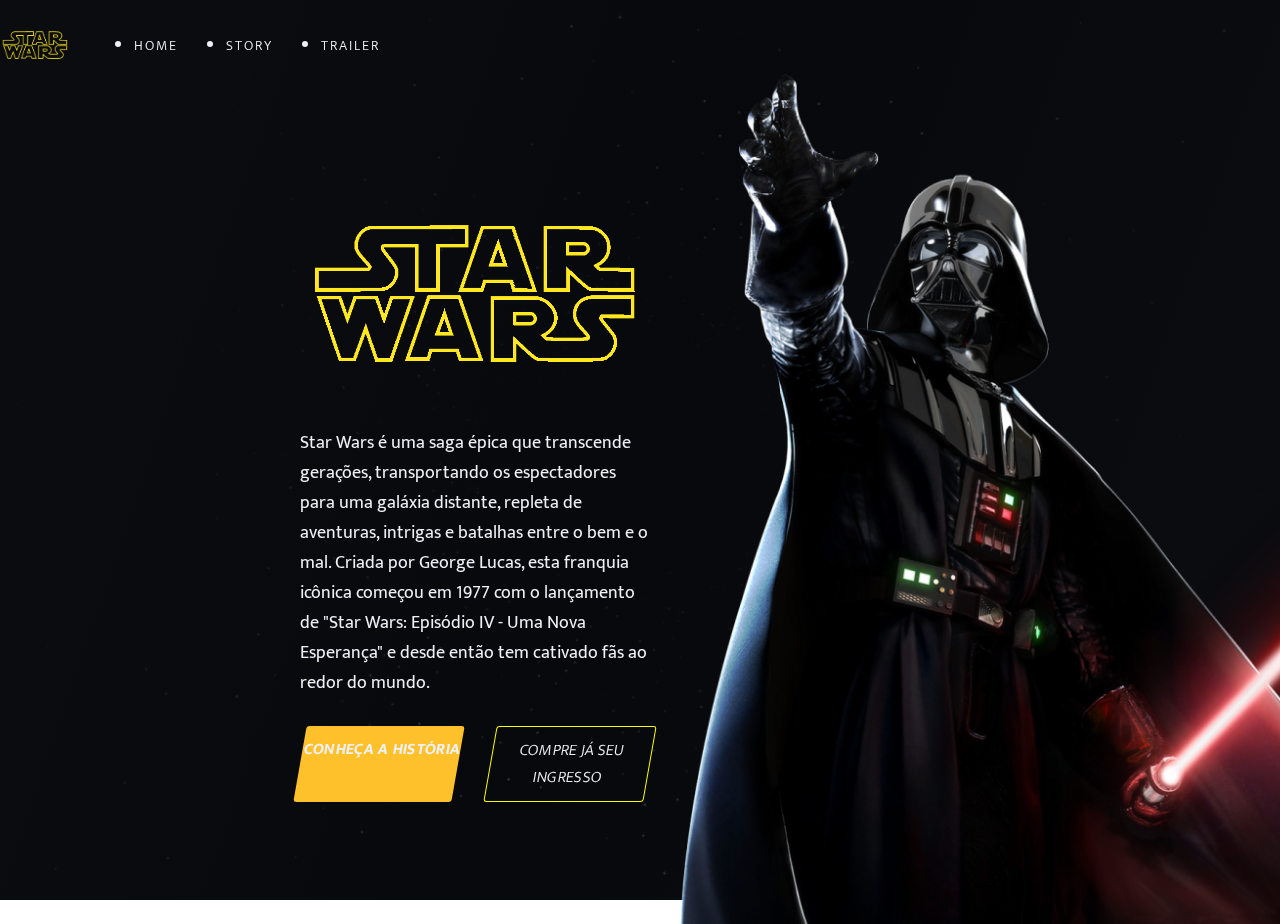
<file: index.html>
<!DOCTYPE html>
<html lang="pt-BR">

<head>
  <meta charset="UTF-8">
  <title>Star Wars</title>
  <link rel="icon" type="image/x-icon" href="/assets/Star_Wars_Logo..png">
  <meta name="viewport" content="width=device-width, initial-scale=1.0">

  <link rel="stylesheet" href="./styles/global.css">

  <link rel="preconnect" href="https://fonts.gstatic.com">
  <link href="https://fonts.googleapis.com/css2?family=Mukta:wght@300;400;600&display=swap" rel="stylesheet">
  <link href="https://unpkg.com/aos@2.3.1/dist/aos.css" rel="stylesheet">
</head>

<body>
  <div id="background">
    <video autoplay muted>
      <source src="assets/Blender Hyperspace Jump.mp4" type="video/mp4">
    </video>
  </div>

  <div id="app">
    <header>
      <img src="./assets/Star_Wars_Logo..png" height="150px" alt="">

      <ul class="navigation">
        <li>
          <a href="index.html" class="navigation_link">Home</a>
        </li>
        <li>
          <a href="story.html" class="navigation_link">Story</a>
        </li>
        <li>
          <a href="#" class="navigation_link">Trailer</a>
        </li>
        </li>
      </ul>
  </div>
  </header>
  <main>
    <div class="main_info">
      <img data-aos="fade-up" data-aos-duraction="800" data-aoseasing="ease-in-out" src="/assets/Star_Wars_Logo..png"
        width="350px" />



      <p data-aos="fade-up" data-aos-duraction="800" data-aos-delay="300" data-aoseasing="ease-in-out">
        Star Wars é uma saga épica que transcende gerações, transportando os espectadores para uma galáxia distante,
        repleta de aventuras, intrigas e batalhas entre o bem e o mal. Criada por George Lucas, esta franquia icônica
        começou em 1977 com o lançamento de "Star Wars: Episódio IV - Uma Nova Esperança" e desde então tem cativado fãs
        ao redor do mundo.
      </p>
      <div>
        <a href="https://www.youtube.com/watch?v=x5trRngAy3Y"> Conheça a história</a>
        <button>
          Compre já seu ingresso
        </button>
      </div>
    </div>
    <img data-aos="fade-up" data-aos-duraction="500" data-aos-delay="300" data-aoseasing="ease-in-out"
      src="./assets/vader.png" class="vader-image">
  </main>

  <script src="https://unpkg.com/aos@2.3.1/dist/aos.js"></script>
  <script>
    AOS.init();
  </script>
</body>

</html>
</file>
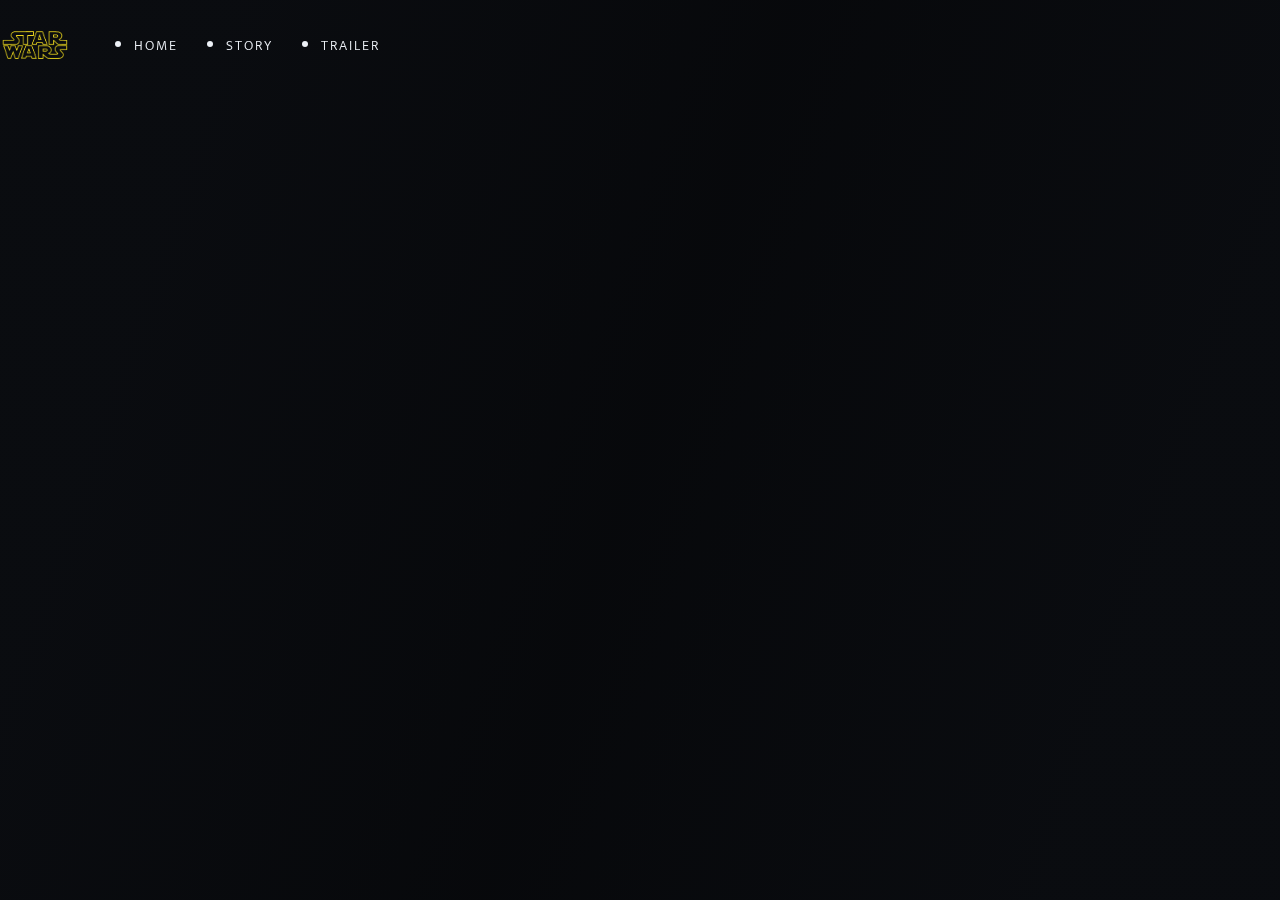
<file: story.html>
<!DOCTYPE html>
<html lang="pt-BR">

<head>
  <meta charset="UTF-8">
  <title>Star Wars - História</title>
  <link rel="icon" type="image/x-icon" href="/assets/Star_Wars_Logo..png">
  <meta name="viewport" content="width=device-width, initial-scale=1.0">

  <link rel="stylesheet" href="./styles/global.css">

  <link rel="preconnect" href="https://fonts.gstatic.com">
  <link href="https://fonts.googleapis.com/css2?family=Mukta:wght@300;400;600&display=swap" rel="stylesheet">
  <link href="https://unpkg.com/aos@2.3.1/dist/aos.css" rel="stylesheet">
</head>

<body>
  <div id="background">

  </div>

  <div id="app">
    <header>
      <img src="./assets/Star_Wars_Logo..png" height="150px" alt="">

      <ul class="navigation">
        <li>
          <a href="index.html" class="navigation_link">Home</a>
        </li>
        <li>
          <a href="#" class="navigation_link">Story</a>
        </li>
        <li>
          <a href="#" class="navigation_link">Trailer</a>
        </li>
        </li>
      </ul>
  </div>
  </header>
  <main>
    <div class="main_info">
      <img data-aos="fade-up" data-aos-duraction="800" data-aoseasing="ease-in-out" src="/assets/Star_Wars_Logo..png"
        width="350px" />



      <p data-aos="fade-up" data-aos-duraction="800" data-aos-delay="300" data-aoseasing="ease-in-out">
        Star Wars é uma saga épica que transcende gerações, transportando os espectadores para uma galáxia distante,
        repleta de aventuras, intrigas e batalhas entre o bem e o mal. Criada por George Lucas, esta franquia icônica
        começou em 1977 com o lançamento de "Star Wars: Episódio IV - Uma Nova Esperança" e desde então tem cativado fãs
        ao redor do mundo.
      </p>

  </main>
</file>
<file: styles/global.css>
@import url(./background.css);
@import url(./header.css);
@import url(./main.css);



* {
  padding: 0;
  margin: 0;
  box-sizing: border-box;
}

:root {
  --text: #EDF1F7;
  --red: #C51212;
  --blue: #0041C2;
  --green: #14B02D;
  --yellow: #ffc12b;
}

body,
button,
a {
  color: var(--text);
  font: 400 1rem "Mukta", sans-serif;
}

a {
  text-decoration: none;
}

button:hover {
  cursor: pointer;
}

#app {
  display: flex;
  flex-direction: column;
  align-items: center;

  width: 100%;
  height: 100%;
}
</file>
